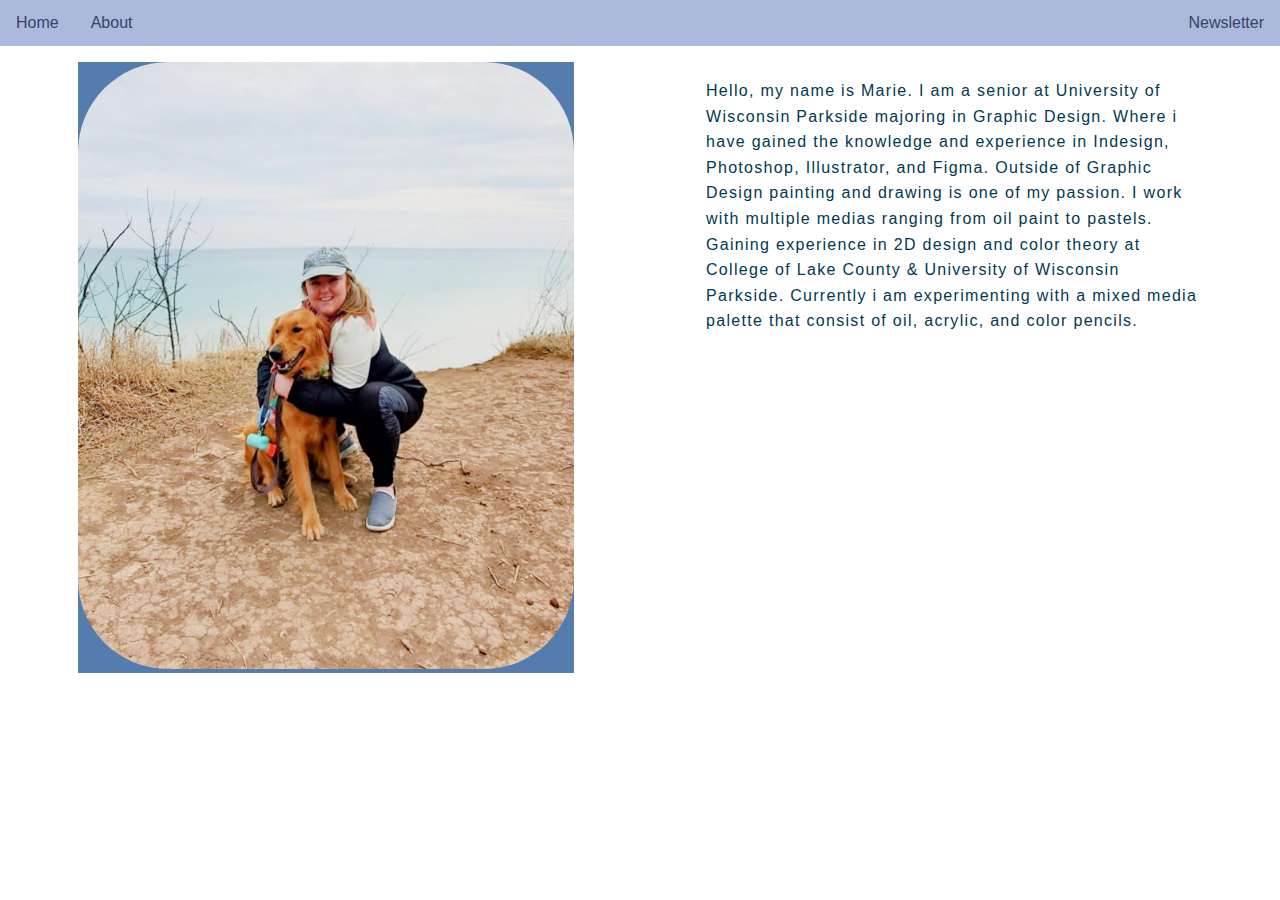
<file: about.html>
<!DOCTYPE html>

<html lang="en">
<head>
    <title>Artworld</title>
    <meta charset="UTF-8">
    <meta name="viewport" content="width=device-width,initial-scale=1">
    <link rel="stylesheet" href="about.css">
    <style>
    body {margin: 0;}
    ul {
      list-style-type: none;
      margin: 0;
      padding: 0;
      overflow: hidden;
      background-color: #333;
      position: -webkit-sticky;
      position: sticky;
      top: 0;
    }

ul.topnav {
  list-style-type: none;
  margin: 0;
  padding: 0;
  overflow: hidden;
  background-color: #ABBADC;
}

ul.topnav li {float: left;}

ul.topnav li a {
  display: block;
  color: #364464;
  text-align: center;
  padding: 14px 16px;
  text-decoration: none;
  font-family: helvetica;
}

ul.topnav li a:hover:not(.active) {background-color: #7684A6; color:#D89DB0;}

ul.topnav li a.active {background-color: #ABBADC;}

ul.topnav li.right {float: right;}

@media screen and (max-width: 600px) {
  ul.topnav li.right,
  ul.topnav li {float: none;}
}
</style>
</head>
<body>

<ul class="topnav">
  <li><a class="active" href="file:///Users/hauen002/Desktop/collection-hauenstein/index.html">Home</a></li>
  <li><a href="file:///Users/hauen002/Desktop/collection-hauenstein/about.html">About</a></li>
  <li class="right"><a href="file:///Users/hauen002/Desktop/collection-hauenstein/contact.html">Newsletter</a></li>

</ul>

<div style="padding:0 16px;">
</head>

<body>

<div class="container">


  <div class="item item4"><p>Hello, my name is Marie. I am a senior at
    University of Wisconsin Parkside majoring in Graphic Design. Where i have
    gained the knowledge and experience in Indesign, Photoshop,  Illustrator,
    and Figma. Outside of Graphic Design painting and drawing is one of my passion.
    I work with multiple medias ranging from oil paint to pastels. Gaining experience
    in 2D design and color theory at College of Lake County & University of
  Wisconsin Parkside. Currently i am experimenting with a mixed media palette that
  consist of oil, acrylic, and color pencils. </p></div>

<div class="item item3"><img src="photo.jpg"></div>


</body>
</html>
</file>
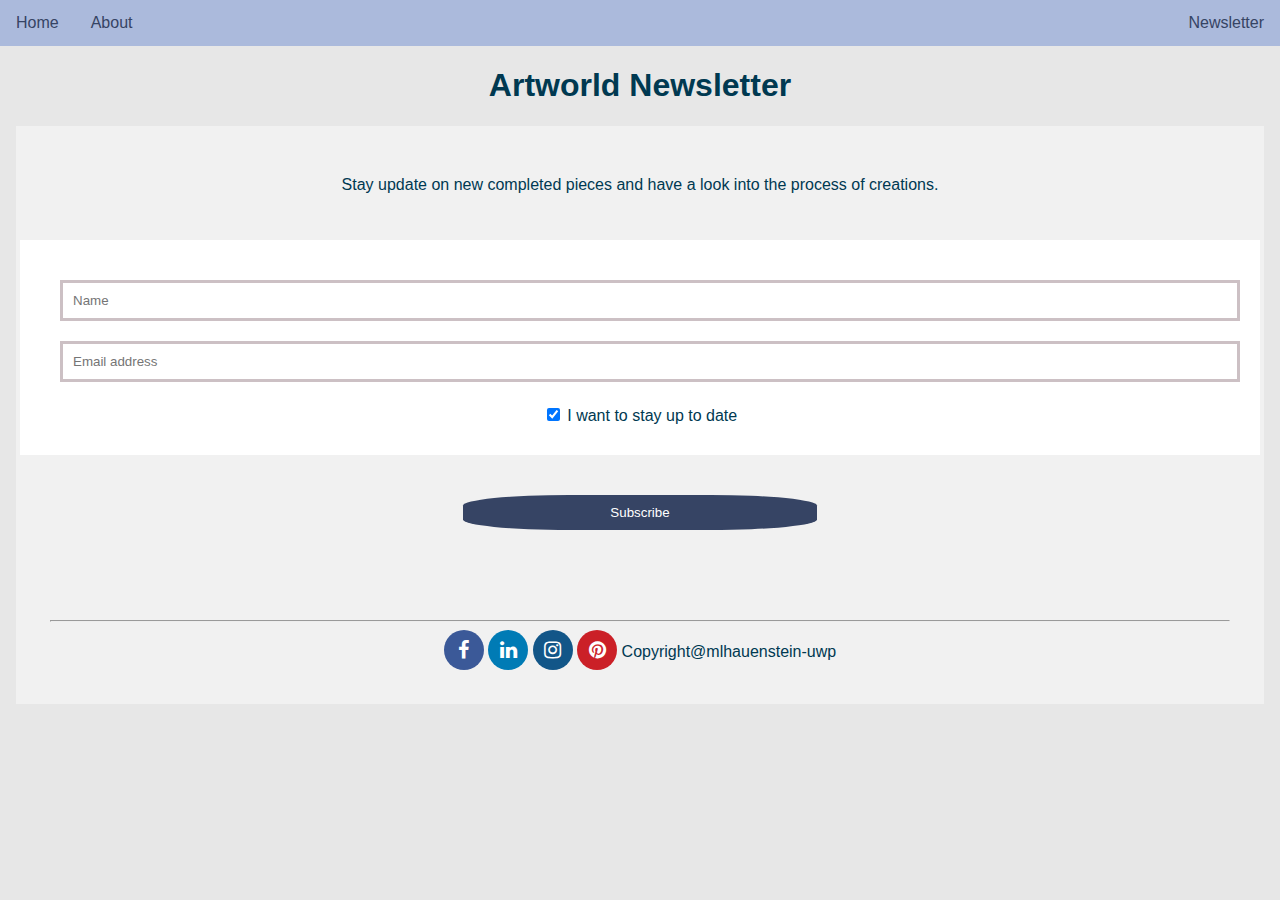
<file: contact.html>
<!DOCTYPE html>

<html lang="en">
<head>
    <title>Artworld</title>
    <meta charset="UTF-8">
    <meta name="viewport" content="width=device-width,initial-scale=1">
    <link rel="stylesheet" href="contact.css">
    <style>

    body {margin: 0;}
    ul {
      list-style-type: none;
      margin: 0;
      padding: 0;
      overflow: hidden;
      background-color: #333;
      position: -webkit-sticky;
      position: sticky;
      top: 0;
    }

ul.topnav {
  list-style-type: none;
  margin: 0;
  padding: 0;
  overflow: hidden;
  background-color: #ABBADC;
}

ul.topnav li {float: left;}

ul.topnav li a {
  display: block;
  color: #364464;
  text-align: center;
  padding: 14px 16px;
  text-decoration: none;
  font-family: helvetica;
}

ul.topnav li a:hover:not(.active) {background-color: #7684A6; color:#D89DB0;}

ul.topnav li a.active {background-color: #ABBADC;}

ul.topnav li.right {float: right;}

@media screen and (max-width: 600px) {
  ul.topnav li.right,
  ul.topnav li {float: none;}
}
</style>
</head>
<body>

<ul class="topnav">
  <li><a class="active" href="file:///Users/hauen002/Desktop/collection-hauenstein/index.html">Home</a></li>
  <li><a href="file:///Users/hauen002/Desktop/collection-hauenstein/about.html">About</a></li>
  <li class="right"><a href="file:///Users/hauen002/Desktop/collection-hauenstein/contact.html">Newsletter</a></li>

</ul>

<div style="padding:0 16px;">
  </<head>
    <style>
    body {font-family:Helvetica;
      color:#003951;
      color:#003951;
    background-color: #E7E7E7;}

    form {
      border: 3px solid none;
      font-family: helvetica;
      color:#003951;
    }

    .container {
      padding: 30px;



    }

    input[type=text], input[type=submit] {
      width: 100%;
      padding: 10px;
      margin:10px 10px;
      display:  inline-block;
      border: 3px solid #CCC0C4;
      box-sizing: border-box;
      font-family: helvetica;

    }

  <input[type=checkbox] {
      margin-top: 30px;

    }

    input[type=submit] {
      background-color: #364464;
      color: white;
      border: none;
      width: 30%;
      border-radius: 30%;
      padding: 10px;


    }

    input[type=submit]:hover {
      opacity: 0.8;
      color:pink;

    }
    </style>
    <body>

    <center><h1>Artworld Newsletter</h1><helvetica</center>

<form action="action_page.php">
  <div class="container">

    <p>Stay update on new completed pieces and have a look into the process of creations.</p>
  </div>

  <div class="container" style="background-color:white" >
    <input type="text" placeholder="Name" name="name" required>
    <input type="text" placeholder="Email address" name="mail" required>
    <label>
      <input type="checkbox" checked="checked" name="subscribe"> I want to stay up to date
    </label>
  </div>

  <div class="container">
    <input type="submit" value="Subscribe">

    <link rel="stylesheet" href="https://cdnjs.cloudflare.com/ajax/libs/font-awesome/4.7.0/css/font-awesome.min.css">
  <style>
  .fa {
    padding: 10px;
    font-size: 20px;
    width: 20px;
    text-align: center;
    text-decoration: none;
    border-radius: 50%;
  }

  .fa:hover {
      opacity: 0.7;
  }

  .fa-facebook {
    background: #3B5998;
    color: white;
  }


  .fa-linkedin {
    background: #007bb5;
    color: white;
  }


  .fa-instagram {
    background: #125688;
    color: white;
  }

  .fa-pinterest {
    background: #cb2027;
    color: white;
  }

  </style>
  </head>
  <body>
<br>
<br>
<br>
<br>
<br>
<hr>

  <a href="https://www.facebook.com/profile.php?id=1487685937" class="fa fa-facebook"></a>
  <a href="https://www.linkedin.com/in/marie-h-213300181/" class="fa fa-linkedin"></a>
  <a href="https://www.instagram.com/" class="fa fa-instagram"></a>
  <a href="https://www.pinterest.co.uk/MLHAUENS94/_saved/" class="fa fa-pinterest"></a>

Copyright@mlhauenstein-uwp
  </div>

</form>
</file>
<file: about.css>
html {
box-sizing : border-box;
}
*, *:before, *:after {
box-sizing : inherit;
}
img {
max-width : 100%;
 border-radius: 90px;

}
html {
box-sizing : border-box;
}
*, *:before, *:after {
box-sizing : inherit;
}

.container {

display : grid;
gap : 5px;
grid-auto-flow : dense;

}
.item1 {
grid-column : 1 / span 2;
grid-row : 1;
}
.item2 {
grid-column : 1 / span 2;
grid-auto-flow : dense;
font-family : helvetica;
font-size : 14pt;
font-weight : lighter;
color:#003951;
}
.item3 {
grid-column : 1 / span 2;
color : #67695E;
font-family : helvetica;
text-align : left;
max-width : 50%;
margin-left: auto;
margin-right: auto;
background-color: #547caf;
}

.item4 {
grid-column : 1 / span 2;
grid-row-start : 4;
color : #003951;
font-family : helvetica;
text-align : left;
max-width : 100%;
margin-left: auto;
margin-right: auto;
line-height:  1.6;
letter-spacing: 1.3px;

}
.item5 {
grid-column : 1 / span 2;
grid-row : 5;
max-width : 80%;
margin-left: auto;
margin-right: auto;

}
.item6 {
grid-column : 1 / span 2;
grid-row : 6;
max-width : 80%;
margin-left: auto;
margin-right: auto;

}
.item7 {
grid-column : 1 / span 2;
grid-row : 7;
max-width : 80%;
margin-left: auto;
margin-right: auto;

}
.item8 {
grid-column : 1 / span 2;
grid-row : 8;
max-width : 80%;
margin-left: auto;
margin-right: auto;

}
.item9 {
grid-column : 1 / span 2;
grid-row : 9;
max-width : 80%;
margin-left: auto;
margin-right: auto;

}
.item10 {
grid-column : 1 / span 2;
grid-row : 10;
max-width : 80%;
margin-left: auto;
margin-right: auto;

}
.item11 {
grid-column : 1 / span 2;
grid-row : 11;
max-width : 80%;
margin-left: auto;
margin-right: auto;

}
.item12 {
grid-column : 1 / span 2;
grid-row : 12;
max-width : 80%;
margin-left: auto;
margin-right: auto;

}
.item13 {
grid-column : 1 / span 2;
grid-row : 13;

}

}
@media (min-width: 600px) {

.container {
background-color : white;
display : grid;
gap : 10px;
grid-auto-flow : dense;
max-width : 70%;
}
.item1 {
grid-column : 1 / span 2;
grid-row-start : 1;
}
.item2 {
grid-column : 1 / span 2;
grid-auto-flow : dense;
font-family : helvetica;
font-size : 14pt;
font-weight : lighter;
color:#003951;
}
.item3 {
grid-column : 1 / span 2;
color:#003951;
font-family : helvetica;
text-align : left;
max-width : 70%;
}
.item4 {
grid-column : 1 /span 2;
grid-row-start : 4;

font-family : helvetica;
text-align : left;
}
.item5 {
grid-column : 1;
grid-row : 5;
}
.item6 {
grid-column : 1;
grid-row : 6;
}
.item7 {
grid-column : 1;
grid-row : 7;
}
.item8 {
grid-column : 1;
grid-row : 8;
}
.item9 {
grid-column : 1;
grid-row : 9;
}
.item10 {
grid-column : 1;
grid-row : 10;
}
.item11 {
grid-column : 1;
grid-row : 11;
}
.item12 {
grid-column : 1;
grid-row : 12;
}
.item13 {
color : #D5DEE2;
grid-column : 1;
grid-row : 13;
}
}
@media (min-width: 1000px) {
.container {
display : grid;
grid-template-columns : 1fr 1fr;
gap : 0.50em 0.50em;
grid-auto-flow : dense;
color:#003951;
}


.item2 {
grid-column : 1 / span 2;
grid-auto-flow : dense;
font-family : helvetica;
font-size : 16pt;
font-weight : lighter;
color:#003951;}
.item3 {
grid-column : 1;
grid-row : 3;
max-width : 80%;
margin-left: auto;
margin-right: auto;
}
.item4 {
grid-column : 2;
grid-row : 3;
max-width : 80%;
margin-left: auto;
margin-right: auto;
}
.item5 {
grid-column : 1;
grid-row : 4;
}
.item6 {
grid-column : 2;
grid-row : 4;
}
.item7{
grid-column : 1;
grid-row : 5;
}
.item8 {
grid-column : 2;
grid-row : 5;
}
.item9 {
grid-column : 1;
grid-row : 6;
}
.item10 {
grid-column : 2;
grid-row : 6;
}
.item11 {
grid-column : 1;
grid-row : 7;
}
.item12 {
grid-column : 2;
grid-row : 7;
}
.item13 {
grid-column : 1/ span 2;
grid-row : 8;
background-color:#ABBADC;
color: #003951;
}
}
</file>
<file: contact.css>
form {
  border: 4px solid #f1f1f1;
}


.container {
  padding: 20px;
  background-color: #f1f1f1;
}


input[type=text], input[type=submit] {
  width: 100%;
  padding: 12px;
  margin: 8px 0;
  display: inline-block;
  border: 1px solid #ccc;
  box-sizing: border-box;
  font-family: helvetica;
}


input[type=checkbox] {
  margin-top: 16px;
}

input[type=submit] {
  background-color: #04AA6D;
  color: #67695E;
  border: none;
}

input[type=submit]:hover {
  opacity: 0.8;
}
</file>
